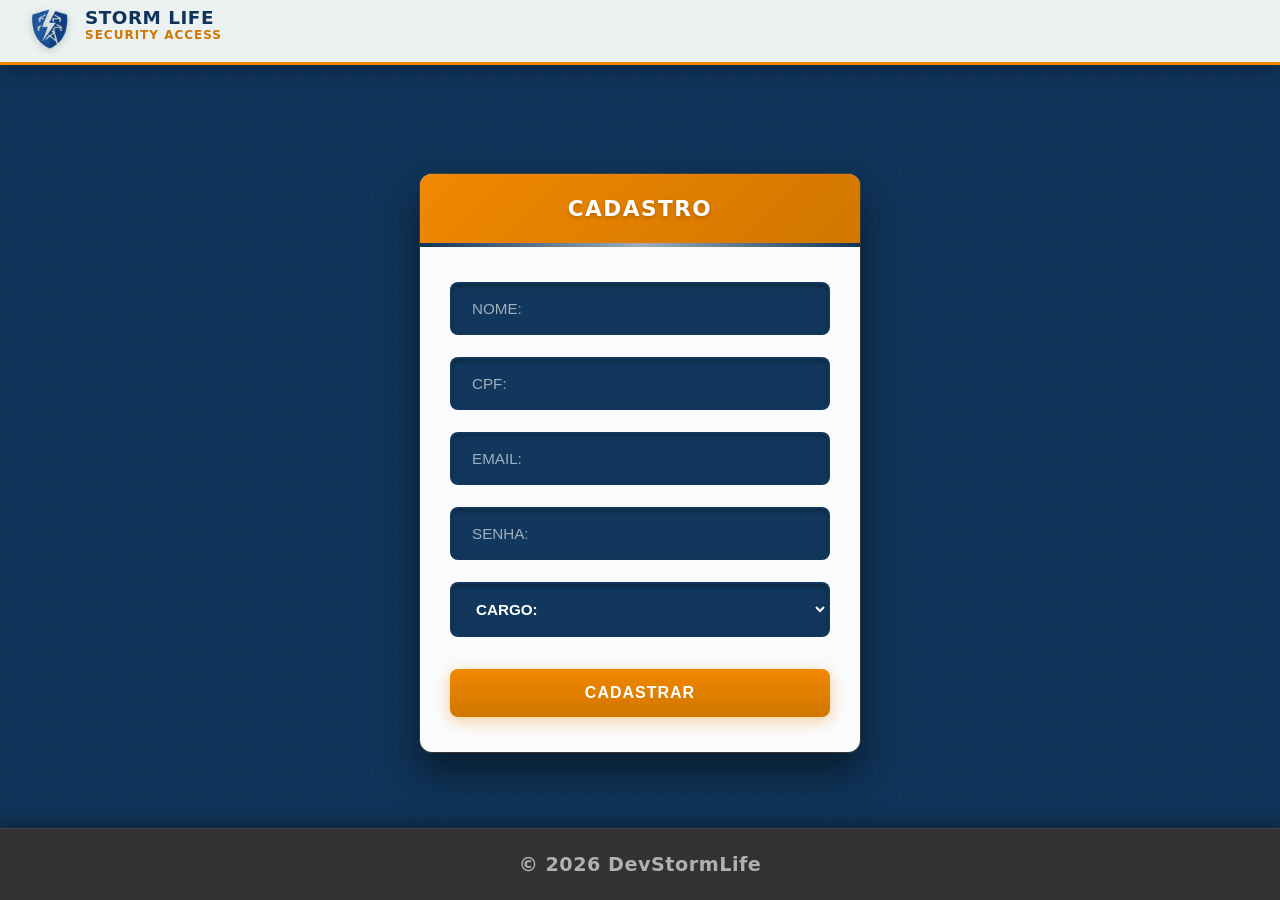
<file: Frontend/pages/cadastro.html>
<!DOCTYPE html>
<html lang="pt-BR">
<head>
    <meta charset="UTF-8">
    <meta name="viewport" content="width=device-width, initial-scale=1.0">
    <title>Cadastro</title>
    <link rel="stylesheet" href="../style/cadastro.css">
</head>
<body>
    
    <header>
        <a href="../pages/homePage.html" class="btnVoltar">
            <img class="logo" src="../img/logoimg.png" alt="logo">
        </a>
        <h1 class="titulo">Storm Life <br><p class="sub">Security Access</p></h1>
    </header>

    <main class="cadastro-area">
        <div class="cadastro-card">
            <div class="cadastro-header">
                <h2>CADASTRO</h2>
            </div>
            
            <form id="cadastro-form" class="cadastro-form">
                <input type="text" id="nome" class="cadastro-input" placeholder="NOME:" required>
                <input type="text" id="cpf" class="cadastro-input" placeholder="CPF:" required>
                <input type="email" id="email" class="cadastro-input" placeholder="EMAIL:" required>
                <input type="password" id="senha" class="cadastro-input" placeholder="SENHA:" required>
                
                <select id="cargo" class="cadastro-input" required>
                    <option value="" disabled selected hidden>CARGO:</option>
                    <option value="OPERADOR">Operador</option>
                </select>
                
                <button type="submit" class="btn-entrar" id="btn-entrar">CADASTRAR</button>
            </form>
        </div>
    </main>

    <footer>
        <h2>© 2026 DevStormLife</h2>
    </footer>

    <script src="../script/api-config.js"></script>
    <script src="../script/cadastro.js"></script>
</body>
</html>
</file>
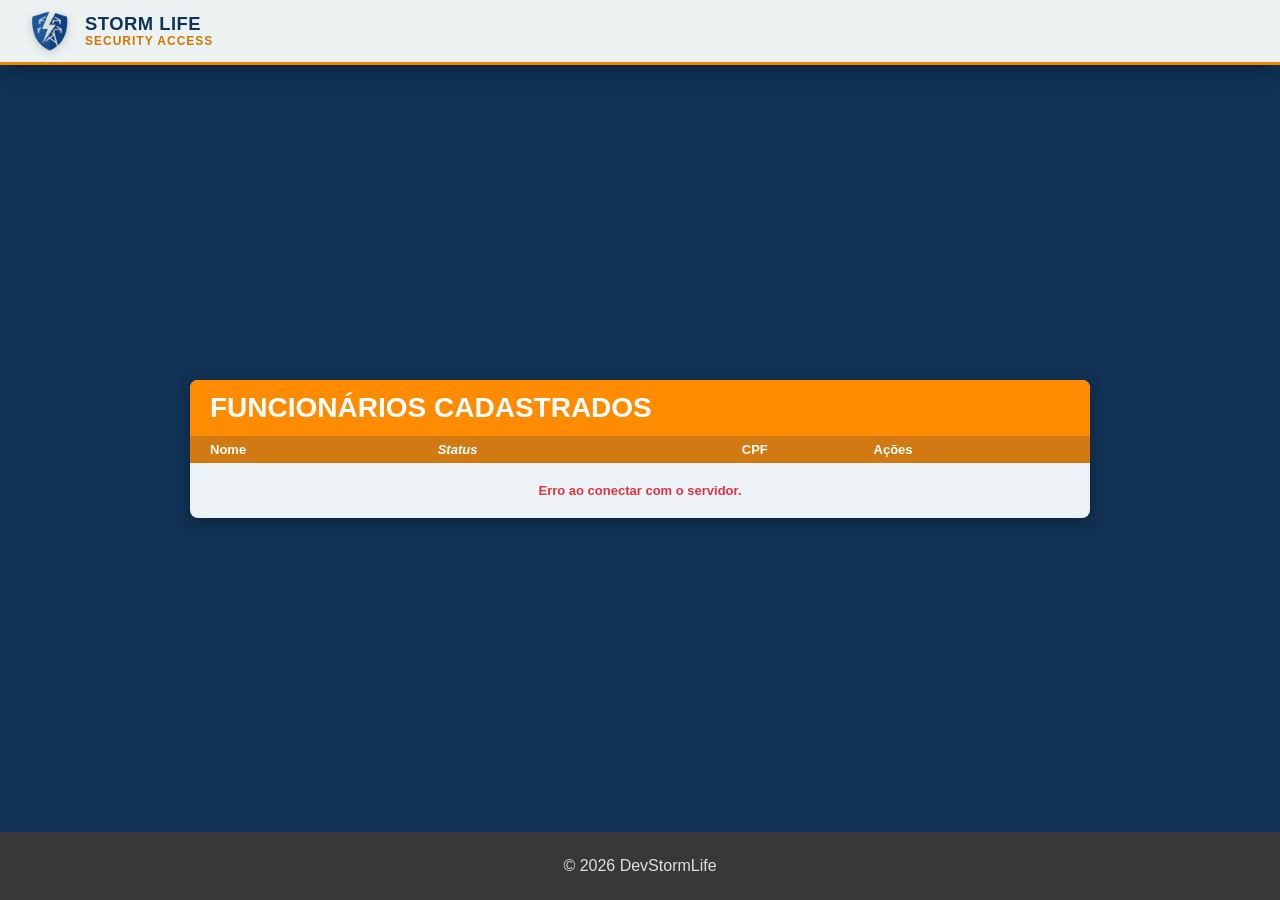
<file: Frontend/pages/funcCad.html>
<!DOCTYPE html>
<html lang="pt-BR">
<head>
    <meta charset="UTF-8">
    <meta name="viewport" content="width=device-width, initial-scale=1.0">
    <title>Storm Life Security Access</title>
    <link rel="stylesheet" href="https://cdnjs.cloudflare.com/ajax/libs/font-awesome/6.5.1/css/all.min.css">
    <link rel="stylesheet" href="../style/funcCad.css">
</head>
<body>

    <header class="top-header">
        <a href="../pages/homePage.html" class="btnVoltar">
            <img class="logo" src="../img/logoimg.png" alt="logo">
        </a>
        <h1 class="titulo">Storm Life <br><p class="sub">Security Access</p></h1>
    </header>

    <main class="main-content">
        <div class="tabela-container">
            <table>
                <thead>
                    <tr class="header-principal">
                        <th colspan="4">FUNCIONÁRIOS CADASTRADOS</th>
                    </tr>
                    <tr class="header-colunas">
                        <th>Nome</th>
                        <th class="col-status">Status</th>
                        <th class="col-cpf">CPF</th>
                        <th>Ações</th>
                    </tr>
                </thead>
                <tbody></tbody>
            </table>
        </div>
    </main>

    <!-- MODAL DE EDIÇÃO SEM A SUBESTAÇÃO -->
    <div id="modalEditar" class="modal">
        <div class="modal-content">
            <span class="close-modal">&times;</span>
            <h2>Editar Funcionário</h2>
            <form id="formEditar">
                <input type="hidden" id="edit-id">
                
                <div class="form-group">
                    <label for="edit-nome">Nome:</label>
                    <input type="text" id="edit-nome" required>
                </div>

                <div class="form-group">
                    <label for="edit-email">Email:</label>
                    <input type="email" id="edit-email" required>
                </div>

                <div class="form-group">
                    <label for="edit-cpf">CPF:</label>
                    <input type="text" id="edit-cpf" required>
                </div>

                <div class="form-group">
                    <label for="edit-cargo">Cargo:</label>
                    <input type="text" id="edit-cargo" required>
                </div>

                <div class="modal-botoes">
                    <button type="submit" class="btn-salvar">Salvar Alterações</button>
                    <button type="button" class="btn-cancelar" id="btnCancelar">Cancelar</button>
                </div>
            </form>
        </div>
    </div>

    <footer class="main-footer">
        <p> © 2026 DevStormLife</p>
    </footer>

    <script src="../script/api-config.js"></script>
    <script src="../script/funcCad.js"></script>
</body>
</html>
</file>
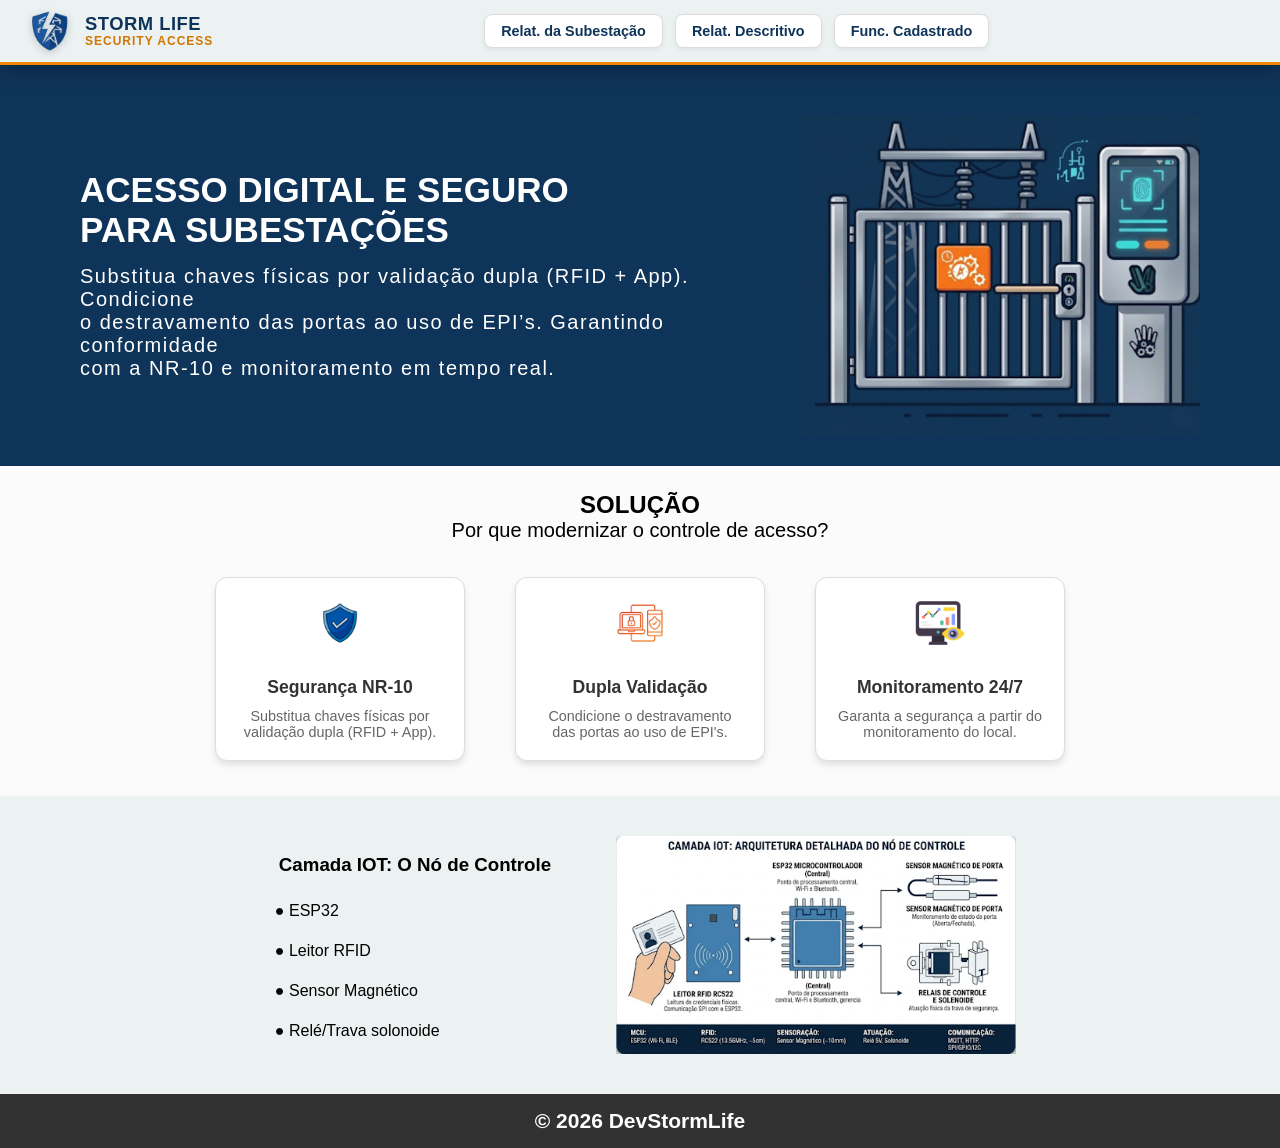
<file: Frontend/pages/homePage.html>
<!DOCTYPE html>
<html lang="en">


<head>
    <meta charset="UTF-8">
    <meta name="viewport" content="width=device-width, initial-scale=1.0">
    <title>Página inicial</title>
    <link rel="stylesheet" href="../style/style.css">
</head>     


<body>
    <header>
        <img class="logo" src="../img/logoimg.png" alt="logo">
        <h1 class="titulo">Storm Life <br>
        <p class="sub">Security Access</p>
    </h1>
    <a class="a" href="../pages/relatSubesta.html">Relat. da Subestação</a>
    <a class="a" href="../pages/relatDesc.html">Relat. Descritivo</a>
    <a class="a" href="../pages/funcCad.html">Func. Cadastrado</a>
    
    <div id="menu-usuario" style="display: flex; gap: 10px; align-items: center;">
        
    </div>
</header>
    
    <div class="cima">
        <div class="texto-hero">
            <h1 class="t1">ACESSO DIGITAL E SEGURO <br> PARA SUBESTAÇÕES</h1>
            <p class="p1">Substitua chaves físicas por validação dupla (RFID + App). Condicione <br>
                o destravamento das portas ao uso de EPI’s. Garantindo conformidade <br>
                com a NR-10 e monitoramento em tempo real.</p>
        </div>
        <img class="imgSubesta" src="../img/subesta.png" alt="area">
    </div>
    
    <div class="meio">
        <h2 class="solucao">SOLUÇÃO</h2>
        <p class="solucaop">Por que modernizar o controle de acesso?</p>
        <div class="cards-container">
            <div class="card">
                <img src="../img/icone-nr10.png" alt="Ícone NR-10">
                <h3 class="nr">Segurança NR-10</h3>
                <p>Substitua chaves físicas por validação dupla (RFID + App).</p>
            </div>


            <div class="card">
                <img src="../img/icone-validacao.png" alt="Ícone Validação">
                <h3 class="nr">Dupla Validação</h3>
                <p>Condicione o destravamento das portas ao uso de EPI's.</p>
            </div>


            <div class="card">
                <img src="../img/icone-monitoramento.png" alt="Ícone Monitoramento">
                <h3 class="nr">Monitoramento 24/7</h3>
                <p>Garanta a segurança a partir do monitoramento do local.</p>
            </div>
        </div>
    </div>


    <div class="baixo">
        <div class="container-iot">
            <h3 class="iot">Camada IOT: O Nó de Controle</h3>
            <p class="no">● ESP32</p>
            <p class="no">● Leitor RFID</p>
            <p class="no">● Sensor Magnético</p>
            <p class="no">● Relé/Trava solonoide</p>
        </div>


        <img class="caminho" src="../img/caminho.png" alt="caminho-rfid">
    </div>
    
    <footer>
        <h2>© 2026 DevStormLife</h2>
    </footer>
    
</body>


</html>
</file>
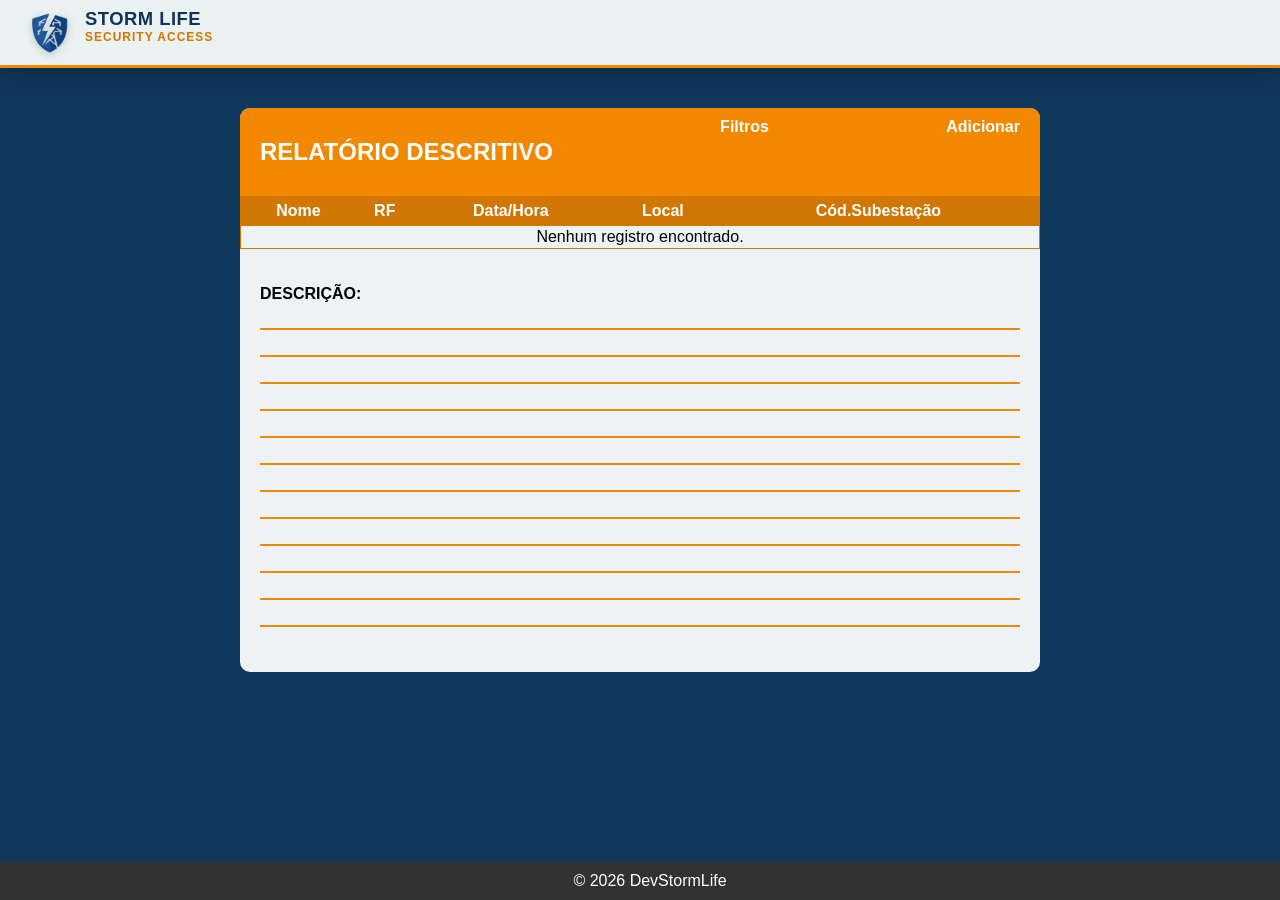
<file: Frontend/pages/relatDesc.html>
<!DOCTYPE html>
<html lang="pt-br">
<head>
    <meta charset="UTF-8">
    <meta name="viewport" content="width=device-width, initial-scale=1.0">
    <title>StormLife - Relatório Descritivo</title>
    <link rel="stylesheet" href="../style/relatDesc.css">
</head>

<body>

<header>
    <a href="../pages/homePage.html" class="btnVoltar">
        <img class="logo" src="../img/logoimg.png" alt="logo"></a>
    <h1 class="titulo">Storm Life <br>
        <p class="sub">Security Access</p>
    </h1>
</header>

<main class="container">

    <div class="card">

        <div class="card-header">
            <h2>RELATÓRIO DESCRITIVO</h2>
            <span class="filtros">Filtros</span>
        </div>

        <table class="tabela">
            <thead>
                <tr>
                    <th>Nome</th>
                    <th>RF</th>
                    <th>Data/Hora</th>
                    <th>Local</th>
                    <th>Cód.Subestação</th>
                </tr>
            </thead>
            <tbody>
                <tr>
                    <td>xxx</td>
                    <td>xx</td>
                    <td>xxx</td>
                    <td>xxx</td>
                    <td>xx</td>
                </tr>
            </tbody>
        </table>

        <div class="descricao">
            <p>DESCRIÇÃO:</p>

            <div class="linhas"></div>
            <div class="linhas"></div>
            <div class="linhas"></div>
            <div class="linhas"></div>
            <div class="linhas"></div>
            <div class="linhas"></div>
            <div class="linhas"></div>
            <div class="linhas"></div>
            <div class="linhas"></div>
            <div class="linhas"></div>
            <div class="linhas"></div>
            <div class="linhas"></div>
        </div>

    </div>

</main>

<dialog id="modalAdicionar" class="modal">
    <div class="modal-content">
        <h3>Adicionar Novo Registro</h3>
        <form id="formAdicionar">
            <div class="form-group">
                <label for="modalNome">Nome:</label>
                <input type="text" id="modalNome" required placeholder="Digite o nome">
            </div>
            <div class="form-group">
                <label for="modalRf">RF:</label>
                <input type="text" id="modalRf" placeholder="Digite o RF">
            </div>
            <div class="form-group">
                <label for="modalDataHora">Data/Hora:</label>
                <input type="text" id="modalDataHora" placeholder="Ex: 12/06/2026 15:30">
            </div>
            <div class="form-group">
                <label for="modalLocal">Local:</label>
                <input type="text" id="modalLocal" placeholder="Digite o local">
            </div>
            <div class="form-group">
                <label for="modalCodSubestacao">Cód. Subestação:</label>
                <input type="text" id="modalCodSubestacao" placeholder="Digite o código">
            </div>
            <div class="modal-actions">
                <button type="button" id="btnCancelarModal" class="btn-cancelar">Cancelar</button>
                <button type="submit" class="btn-salvar">Salvar</button>
            </div>
        </form>
    </div>
</dialog>

<footer>
    © 2026 DevStormLife
</footer>
<script src="../script/api-config.js"></script>
<script src="../script/relatDesc.js"></script>

</body>
</html>
</file>
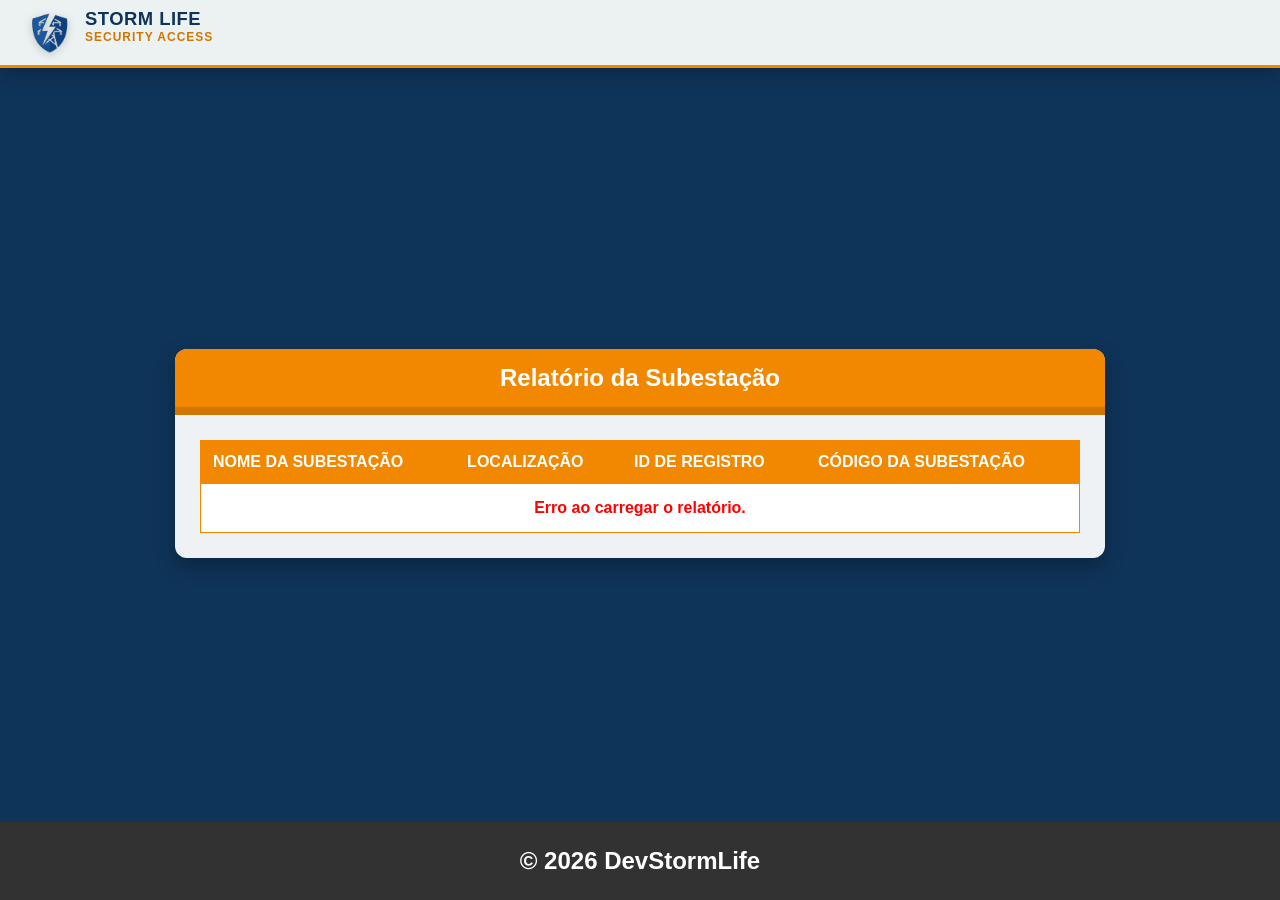
<file: Frontend/pages/relatSubesta.html>
<!DOCTYPE html>
<html lang="pt-br">

<head>
    <meta charset="UTF-8">
    <meta name="viewport" content="width=device-width, initial-scale=1.0">
    <title>StormLife - Relatório</title>
    <link rel="stylesheet" href="../style/relatSubesta.css">
</head>

<body>

    <header>
        <a href="../pages/homePage.html" class="btnVoltar">
        <img class="logo" src="../img/logoimg.png" alt="logo"></a>
        <h1 class="titulo" id="btnHome">Storm Life <br>
            <p class="sub">Security Access</p>
        </h1>
    </header>

    <main class="login-area">
        <div class="login-card">
            <div class="login-header">
                <h2>Relatório da Subestação</h2>
            </div>

            <div class="content-padding">
                <table class="minha-tabela" id="tabelaRelatorio">
                    <thead>
                        <tr>
                            <th>Nome da Subestação</th>
                            <th>Localização</th>
                            <th>ID de Registro</th>
                            <th>Código da Subestação</th>
                        </tr>
                    </thead>
                    <tbody>
                    </tbody>
                </table>
            </div>
        </div>
    </main>

    <footer>
        <h2>© 2026 DevStormLife</h2>
    </footer>

    <script src="../script/api-config.js"></script>
    <script src="../script/relatSubesta.js"></script>
</body>

</html>
</file>
<file: Frontend/style/cadastro.css>
/* ==========================================================================
   Variáveis do Sistema
   ========================================================================== */
:root {
    --bg-main: #0f3459;
    --bg-main-dark: #081e35;
    --bg-header: #ECF2F2;
    --bg-footer: #323232;
    --bg-input: #12375C;
    --card-bg: rgba(255, 255, 255, 0.98);
    
    --orange-electric: #F18800;
    --orange-dark: #D17600;
    --orange-glow: rgba(241, 136, 0, 0.4);
    
    --font-primary: 'Segoe UI', system-ui, -apple-system, sans-serif;
    --transition: all 0.3s cubic-bezier(0.4, 0, 0.2, 1);
}

* {
    box-sizing: border-box;
}

/* ==========================================================================
   Body - Fundo Dinâmico de Alta Voltagem
   ========================================================================== */
body {
    background: #0f3459;
    margin: 0;
    padding: 0;
    font-family: var(--font-primary);
    color: white;
    min-height: 100vh;
    display: flex;
    flex-direction: column;
}

/* ==========================================================================
   Header Tecnológico (Barra de Controle)
   ========================================================================== */
header {
    background: var(--bg-header);
    margin: 0;
    display: flex;
    align-items: center;
    padding: 0 30px;  
    height: 65px;        
    border-bottom: 3px solid var(--orange-electric);
    box-shadow: 0 4px 20px rgba(0, 0, 0, 0.3);
    position: sticky;
    top: 0;
    z-index: 100;
    backdrop-filter: blur(8px);
}

.logo {
    height: 40px;
    width: 40px;
    margin-right: 15px;
    cursor: pointer;
    transition: var(--transition);
    filter: drop-shadow(0 2px 4px rgba(0,0,0,0.2));
}

.logo:hover {
    transform: scale(1.08) rotate(-3deg);
}

.titulo {
    font-size: 1.15rem;
    font-weight: 800;
    color: #0f3459;
    letter-spacing: 0.5px;
    text-transform: uppercase;
    margin: 0;
    margin-right: 10px;
    cursor: pointer;
    line-height: 1;
}

.sub {
    font-weight: 600;
    font-size: 0.75rem;
    color: var(--orange-dark);
    letter-spacing: 1px;
    margin-top: 2px;
}

/* ==========================================================================
   Área Principal & Card Estilo Terminal/Subestação
   ========================================================================== */
.cadastro-area {
    display: flex;
    justify-content: center;
    align-items: center;
    flex: 1;
    padding: 40px 20px 80px;
    /* Padrão sutil em malha industrial no fundo */
    background-image: 
        radial-gradient(rgba(241, 136, 0, 0.08) 1px, transparent 0);
    background-size: 24px 24px;
}

.cadastro-card {
    background-color: var(--card-bg);
    width: 100%;
    max-width: 440px;
    border-radius: 12px; 
    overflow: hidden;  
    position: relative;
    box-shadow: 
        0 0 0 1px rgba(241, 136, 0, 0.2),
        0 20px 40px rgba(0, 0, 0, 0.5);
    transition: var(--transition);
}

.cadastro-card:hover {
    box-shadow: 
        0 0 0 2px var(--orange-electric),
        0 25px 50px rgba(0, 0, 0, 0.6);
}

/* Header do Form com Indicador de "Status de Carga" */
.cadastro-header {
    background: linear-gradient(135deg, var(--orange-electric) 0%, var(--orange-dark) 100%);
    border-bottom: 4px solid var(--bg-main); 
    padding: 22px 20px;
    text-align: center;
    position: relative;
}

.cadastro-header::after {
    content: '';
    position: absolute;
    bottom: -4px;
    left: 0;
    width: 100%;
    height: 4px;
    background: linear-gradient(90deg, transparent, #ffffff, transparent);
    opacity: 0.6;
}

.cadastro-header h2 {
    color: white;
    margin: 0;
    font-size: 1.35rem;
    font-weight: 800;
    letter-spacing: 1.5px;
    text-transform: uppercase;
    text-shadow: 0 2px 4px rgba(0,0,0,0.2);
}

/* Formulário e Inputs */
.cadastro-form {
    padding: 35px 30px;
    display: flex;
    flex-direction: column;
    gap: 22px;              
}

.cadastro-input {
    background-color: var(--bg-input);
    color: white;
    border: 2px solid transparent;
    padding: 16px 20px;
    border-radius: 8px;
    font-size: 0.95rem;
    font-weight: 600;
    outline: none;
    transition: var(--transition);
    box-shadow: inset 0 2px 4px rgba(0, 0, 0, 0.3);
}

.cadastro-input::placeholder {
    color: rgba(255, 255, 255, 0.6);
    font-weight: 400;
}

/* Efeito Energia ao focar no Input */
.cadastro-input:focus {
    border-color: var(--orange-electric);
    background-color: #17426e;
    box-shadow: 
        inset 0 2px 4px rgba(0, 0, 0, 0.3),
        0 0 12px var(--orange-glow);
    transform: translateY(-1px);
}

/* Botão Estilo "Ativação / Energizar" */
.btn-entrar {
    background: linear-gradient(180deg, var(--orange-electric) 0%, var(--orange-dark) 100%);
    color: white;
    border: none;
    padding: 15px 30px;
    border-radius: 8px; /* Formato levemente retangular e mais robusto */
    font-size: 1rem;
    font-weight: 800;
    letter-spacing: 1px;
    text-transform: uppercase;
    cursor: pointer;
    margin-top: 10px;
    align-self: center;
    width: 100%;
    box-shadow: 0 4px 15px var(--orange-glow);
    transition: var(--transition);
    position: relative;
    overflow: hidden;
}

.btn-entrar:hover {
    background: linear-gradient(180deg, #ff9500 0%, var(--orange-electric) 100%);
    box-shadow: 0 6px 20px rgba(241, 136, 0, 0.6);
    transform: translateY(-2px);
}

.btn-entrar:active {
    transform: translateY(1px);
    box-shadow: 0 2px 8px var(--orange-glow);
}

/* ==========================================================================
   Footer
   ========================================================================== */
footer {
    background-color: var(--bg-footer);
    border-top: 1px solid rgba(255, 255, 255, 0.1);
    position: fixed;
    bottom: 0;
    left: 0;         
    width: 100%;     
    color: #b0b0b0;
    display: flex;  
    justify-content: center; 
    align-items: center;     
    gap: 10px;
    padding: 8px 0;
    font-size: 0.8rem;
    letter-spacing: 0.5px;
    box-shadow: 0 -4px 15px rgba(0, 0, 0, 0.4);
    z-index: 100;
}

.btnVoltar {
    text-decoration: none;
    color: inherit;
}

::-ms-reveal {
    border: 1px solid white;
    border-radius: 50%;
    color: white;
}
</file>
<file: Frontend/style/funcCad.css>
/* ==========================================================================
   Variáveis do Sistema
   ========================================================================== */
:root {
    --bg-main: #113255;
    --bg-header: #ECF2F2;
    --bg-footer: #383838;
    
    --orange-electric: #F18800;
    --orange-dark: #D17600;
    --orange-glow: rgba(241, 136, 0, 0.4);
    
    --font-primary: 'Segoe UI', Tahoma, Geneva, Verdana, sans-serif;
    --transition: all 0.3s cubic-bezier(0.4, 0, 0.2, 1);
}

* {
    margin: 0;
    padding: 0;
    box-sizing: border-box;
    font-family: var(--font-primary);
}

body {
    display: flex;
    flex-direction: column;
    min-height: 100vh;
    background-color: var(--bg-main);
}

/* ==========================================================================
   HEADER TECNOLÓGICO (Igual ao Index)
   ========================================================================== */
header, .top-header {
    background: var(--bg-header);
    margin: 0;
    display: flex;
    align-items: center;
    padding: 0 30px;  
    height: 65px;        
    border-bottom: 3px solid var(--orange-electric);
    box-shadow: 0 4px 20px rgba(0, 0, 0, 0.3);
    position: sticky;
    top: 0;
    z-index: 100;
    backdrop-filter: blur(8px);
}

.btnVoltar {
    display: flex;
    align-items: center;
    text-decoration: none;
}

.logo {
    height: 40px;
    width: 40px;
    margin-right: 15px;
    cursor: pointer;
    transition: var(--transition);
    filter: drop-shadow(0 2px 4px rgba(0,0,0,0.2));
}

.logo:hover {
    transform: scale(1.08) rotate(-3deg);
}

.titulo {
    font-size: 1.15rem;
    font-weight: 800;
    color: #0f3459;
    letter-spacing: 0.5px;
    text-transform: uppercase;
    margin: 0;
    margin-right: 10px;
    cursor: pointer;
    line-height: 1;
}

.sub {
    font-weight: 600;
    font-size: 0.75rem;
    color: var(--orange-dark);
    letter-spacing: 1px;
    margin-top: 2px;
}

/* CARDS DOS LINKS DA CLASSE .a (CENTRALIZADOS) */
.a {
    text-decoration: none;
    font-family: Arial, sans-serif;
    color: #0f3459;
    font-weight: bold;
    font-size: 0.9rem;
    background-color: #ffffff;
    padding: 8px 16px;
    border-radius: 8px;
    border: 1px solid #dcdcdc;
    box-shadow: 0 2px 5px rgba(0, 0, 0, 0.06);
    transition: var(--transition);
    margin: 0 6px;
    text-align: center;
}

.a:hover {
    background-color: #0f3459;
    color: #ffffff;
    border-color: #0f3459;
    transform: translateY(-2px);
    box-shadow: 0 4px 8px rgba(0, 0, 0, 0.12);
}

header .a:first-of-type, .top-header .a:first-of-type {
    margin-left: auto;
}

header .a:last-of-type, .top-header .a:last-of-type {
    margin-right: auto;
}

#menu-usuario {
    display: flex;
    gap: 10px;
    align-items: center;
}

/* BOTÕES DE LOGIN / CADASTRO */
.btn-login {
    text-decoration: none;
    font-family: Arial, sans-serif;
    color: white;
    font-weight: bold;
    margin-left: 10px;
    background-color: var(--orange-electric);
    padding: 8px 20px;
    border-radius: 6px;
    box-shadow: 0 2px 4px rgba(0, 0, 0, 0.1);
    transition: var(--transition);
    display: inline-block;
    text-align: center;
}

.btn-login:hover {
    background-color: var(--orange-dark);
}

/* ==========================================================================
   CONTEÚDO PRINCIPAL
   ========================================================================== */
.main-content {
    background-color: var(--bg-main);
    flex: 1;
    display: flex;
    justify-content: center;
    align-items: center;
    padding: 60px 20px;
}

/* ==========================================================================
   TABELA DE FUNCIONÁRIOS
   ========================================================================== */
.tabela-container {
    width: 100%;
    max-width: 900px;
    background-color: #edf2f6;
    border-radius: 8px;
    overflow: hidden;
    box-shadow: 0 4px 15px rgba(0, 0, 0, 0.3);
}

table {
    width: 100%;
    border-collapse: collapse;
}

.header-principal {
    background-color: #ff8c00;
}

.header-principal th {
    color: #ffffff;
    font-size: 28px;
    font-weight: 800;
    text-align: left;
    padding: 12px 20px;
}

.header-colunas {
    background-color: #d17a14;
}

.header-colunas th {
    color: #ffffff;
    font-size: 13px;
    padding: 6px 20px;
    text-align: left;
    font-weight: bold;
}

.header-colunas .col-status {
    font-style: italic;
}

tbody tr:hover {
    background-color: #e2e8ed;
}

tbody td {
    padding: 20px 20px;
    color: #000000;
    font-size: 13px;
    font-weight: bold;
}

.linha-divisoria {
    border-left: 2px solid #df8615;
}

.col-cpf-conteudo, .header-colunas .col-cpf {
    text-align: center;
}

/* --- Botões de Ação na Tabela --- */
.acoes {
    display: flex;
    justify-content: center;
    align-items: center;
    gap: 8px;
    font-size: 18px;
}

.acoes i {
    cursor: pointer;
    color: #000000;
}

.btn-acao {
    display: inline-flex;
    align-items: center;
    justify-content: center;
    gap: 5px;
    padding: 6px 12px;
    border: none;
    border-radius: 4px;
    font-size: 13px;
    font-weight: bold;
    cursor: pointer;
    transition: background-color 0.2s, transform 0.1s;
}

.btn-editar {
    background-color: #113255;
    color: #ffffff;
}

.btn-editar:hover {
    background-color: #1d4b7a;
    transform: translateY(-1px);
}

.btn-excluir {
    background-color: #dc3545;
    color: #ffffff;
}

.btn-excluir:hover {
    background-color: #bd2130;
    transform: translateY(-1px);
}

/* ==========================================================================
   MODAL DE EDIÇÃO
   ========================================================================== */
.modal {
    display: none; 
    position: fixed;
    z-index: 1000;
    left: 0;
    top: 0;
    width: 100%;
    height: 100%;
    background-color: rgba(0, 0, 0, 0.6);
    justify-content: center;
    align-items: center;
}

.modal-content {
    background-color: #edf2f6;
    padding: 25px 30px;
    border-radius: 8px;
    width: 100%;
    max-width: 450px;
    box-shadow: 0 5px 15px rgba(0,0,0,0.5);
    position: relative;
}

.modal-content h2 {
    color: #113255;
    margin-bottom: 20px;
    font-size: 1.5rem;
}

.close-modal {
    position: absolute;
    top: 15px;
    right: 20px;
    font-size: 24px;
    font-weight: bold;
    color: #383838;
    cursor: pointer;
}

.close-modal:hover {
    color: #ff8c00;
}

.form-group {
    margin-bottom: 15px;
    display: flex;
    flex-direction: column;
}

.form-group label {
    font-size: 14px;
    font-weight: bold;
    color: #113255;
    margin-bottom: 5px;
}

.form-group input {
    padding: 8px 12px;
    border: 1px solid #ccc;
    border-radius: 4px;
    font-size: 14px;
}

.modal-botoes {
    display: flex;
    justify-content: flex-end;
    gap: 10px;
    margin-top: 20px;
}

.btn-salvar {
    background-color: #ff8c00;
    color: white;
    border: none;
    padding: 10px 18px;
    border-radius: 4px;
    cursor: pointer;
    font-weight: bold;
}

.btn-salvar:hover {
    background-color: #d17a14;
}

.btn-cancelar {
    background-color: #6c757d;
    color: white;
    border: none;
    padding: 10px 18px;
    border-radius: 4px;
    cursor: pointer;
    font-weight: bold;
}

.btn-cancelar:hover {
    background-color: #5a6268;
}

/* ==========================================================================
   RODAPÉ
   ========================================================================== */
.main-footer {
    background-color: var(--bg-footer);
    color: #e0e0e0;
    text-align: center;
    padding: 25px 20px;
}

/* ==========================================================================
   RESPONSIVIDADE
   ========================================================================== */
@media (max-width: 992px) {
    header, .top-header {
        flex-direction: column;
        padding: 15px;
        height: auto;
        gap: 15px;
    }

    header .a:first-of-type, .top-header .a:first-of-type {
        margin-left: 0;
    }

    header .a:last-of-type, .top-header .a:last-of-type {
        margin-right: 0;
    }
}
</file>
<file: Frontend/style/style.css>
:root {
    --bg-main: #0f3459;
    --bg-main-dark: #081e35;
    --bg-header: #ECF2F2;
    --bg-footer: #323232;
    --bg-input: #12375C;
    --card-bg: rgba(255, 255, 255, 0.98);
    
    --orange-electric: #F18800;
    --orange-dark: #D17600;
    --orange-glow: rgba(241, 136, 0, 0.4);
    
    --font-primary: 'Segoe UI', system-ui, -apple-system, sans-serif;
    --transition: all 0.3s cubic-bezier(0.4, 0, 0.2, 1);
}

* {
    margin: 0;
    padding: 0;
    box-sizing: border-box;
}

body {
    background: #ecf2f2;
    margin: 0;
    padding: 0;
    font-family: Arial, sans-serif;
}

/* ==========================================================================
   HEADER TECNOLÓGICO (Atualizado)
   ========================================================================== */
header {
    background: var(--bg-header);
    margin: 0;
    display: flex;
    align-items: center;
    padding: 0 30px;  
    height: 65px;        
    border-bottom: 3px solid var(--orange-electric);
    box-shadow: 0 4px 20px rgba(0, 0, 0, 0.3);
    position: sticky;
    top: 0;
    z-index: 100;
    backdrop-filter: blur(8px);
}

.logo {
    height: 40px;
    width: 40px;
    margin-right: 15px;
    cursor: pointer;
    transition: var(--transition);
    filter: drop-shadow(0 2px 4px rgba(0,0,0,0.2));
}

.logo:hover {
    transform: scale(1.08) rotate(-3deg);
}

.titulo {
    font-size: 1.15rem;
    font-weight: 800;
    color: #0f3459;
    letter-spacing: 0.5px;
    text-transform: uppercase;
    margin: 0;
    margin-right: 10px;
    cursor: pointer;
    line-height: 1;
}

.sub {
    font-weight: 600;
    font-size: 0.75rem;
    color: var(--orange-dark);
    letter-spacing: 1px;
    margin-top: 2px;
}

/* CARDS DOS LINKS DA CLASSE .a (CENTRALIZADOS) */
.a {
    text-decoration: none;
    font-family: Arial, sans-serif;
    color: #0f3459;
    font-weight: bold;
    font-size: 0.9rem;
    background-color: #ffffff;
    padding: 8px 16px;
    border-radius: 8px;
    border: 1px solid #dcdcdc;
    box-shadow: 0 2px 5px rgba(0, 0, 0, 0.06);
    transition: var(--transition);
    margin: 0 6px;
    text-align: center;
}

.a:hover {
    background-color: #0f3459;
    color: #ffffff;
    border-color: #0f3459;
    transform: translateY(-2px);
    box-shadow: 0 4px 8px rgba(0, 0, 0, 0.12);
}

header .a:first-of-type {
    margin-left: auto;
}

header .a:last-of-type {
    margin-right: auto;
}

/* BOTÕES DE LOGIN / CADASTRO */
.btn-login {
    text-decoration: none;
    font-family: Arial, sans-serif;
    color: white;
    font-weight: bold;
    margin-left: 10px;
    background-color: var(--orange-electric);
    padding: 8px 20px;
    border-radius: 6px;
    box-shadow: 0 2px 4px rgba(0, 0, 0, 0.1);
    transition: var(--transition);
    display: inline-block;
    text-align: center;
}

.btn-login:hover {
    background-color: var(--orange-dark);
}

/* ==========================================================================
   SEÇÃO CIMA (HERO)
   ========================================================================== */
.cima {
    background: #0f3459;
    display: flex;        
    align-items: center;      
    justify-content: space-between; 
    padding: 50px 80px;  
    gap: 30px;      
}

.texto-hero {
    display: flex;
    flex-direction: column; 
}

.t1 {
    color: white;
    font-family: Arial, sans-serif;
    font-size: 35px;
    margin: 0;          
    padding: 0;
}

.p1 {
    color: white;
    font-family: Arial, sans-serif;
    font-size: 20px;
    letter-spacing: 1.5px;
    margin-top: 15px;
}

.imgSubesta {
    max-width: 400px; 
    width: 100%;
    height: auto;
}

/* ==========================================================================
   SEÇÃO MEIO (SOLUÇÕES)
   ========================================================================== */
.meio {
    background: #FBFBFB;
    margin-top: -19px;
}

.solucao, .solucaop {
    text-align: center;
    font-family: Arial, sans-serif;
}

.solucao {
    padding-top: 25px;
}

.solucaop {
    font-size: 20px;
}

.cards-container {
    display: flex;
    justify-content: center;
    flex-wrap: wrap;
    gap: 20px;
    padding: 20px;
}

.card {
    background: #ffffff;
    border: 1px solid #ddd;
    border-radius: 12px;
    padding: 20px;
    width: 250px;
    text-align: center;
    box-shadow: 0 4px 6px rgba(0,0,0,0.1);
    transition: transform 0.3s;
    margin: 15px;
}

.card:hover {
    transform: translateY(-5px);
}

.card img {
    width: 50px;
    margin-bottom: 15px;
}

.card h3 {
    margin: 10px 0;
    font-size: 1.1rem;
    color: #333;
}

.card p {
    font-size: 0.9rem;
    color: #666;
}

.nr, p {
    font-family: Arial, sans-serif;
}

/* ==========================================================================
   SEÇÃO BAIXO (IOT)
   ========================================================================== */
.baixo {
    display: flex;    
    align-items: center; 
    justify-content: center;
    gap: 50px;             
    padding: 40px;
    background: #ECF2F2;
}

.container-iot {
    display: flex;
    flex-direction: column;
    align-items: flex-start;
}

.iot {
    margin: 15px;
    font-family: Arial, sans-serif;
}

.no {
    margin: 11px;        
    font-family: Arial, sans-serif;
}

.caminho {
    max-width: 400px;
    width: 100%;
    height: auto;
}

/* ==========================================================================
   FOOTER
   ========================================================================== */
footer {
    background: #323232;
    width: 100%;     
    color: white;
    font-family: Arial, sans-serif;
    display: flex;  
    justify-content: center; 
    align-items: center;     
    gap: 10px;
    padding: 15px 0;
    font-size: 14px;
}

/* ==========================================================================
   RESPONSIVIDADE (MEDIA QUERIES)
   ========================================================================== */

/* Tablets e telas até 992px */
@media (max-width: 992px) {
    header {
        flex-direction: column;
        padding: 15px;
        height: auto;
        gap: 15px;
    }

    header .a:first-of-type {
        margin-left: 0;
    }

    header .a:last-of-type {
        margin-right: 0;
    }

    .cima {
        flex-direction: column;
        padding: 40px 20px;
        text-align: center;
    }

    .baixo {
        flex-direction: column;
        padding: 40px 20px;
        text-align: center;
    }

    .container-iot {
        align-items: center;
    }
}

/* Celulares até 600px */
@media (max-width: 600px) {
    .t1 {
        font-size: 26px;
    }

    .p1 {
        font-size: 16px;
        letter-spacing: 0.5px;
    }

    .a {
        width: 100%;
        margin: 4px 0;
    }

    .cards-container {
        padding: 10px;
    }

    .card {
        width: 100%;
        margin: 10px 0;
    }

    #menu-usuario {
        width: 100%;
        justify-content: center;
    }

    .btn-login {
        margin-left: 0;
        width: 100%;
    }
}
</file>
<file: Frontend/style/relatDesc.css>
:root {
    --bg-header: #ECF2F2;
    --orange-electric: #F18800;
    --orange-dark: #D17600;
    --transition: all 0.3s cubic-bezier(0.4, 0, 0.2, 1);
}

body {
    margin: 0;
    font-family: Arial, sans-serif;
    background-color: #12375c;
}

/* ==========================================================================
   HEADER TECNOLÓGICO (Igual aos demais)
   ========================================================================== */
header {
    background: var(--bg-header);
    margin: 0;
    display: flex;
    align-items: center;
    padding: 0 30px;  
    height: 65px;        
    border-bottom: 3px solid var(--orange-electric);
    box-shadow: 0 4px 20px rgba(0, 0, 0, 0.3);
    position: sticky;
    top: 0;
    z-index: 100;
    backdrop-filter: blur(8px);
}

.btnVoltar {
    display: flex;
    align-items: center;
    text-decoration: none;
}

.logo {
    height: 40px;
    width: 40px;
    margin-right: 15px;
    cursor: pointer;
    transition: var(--transition);
    filter: drop-shadow(0 2px 4px rgba(0,0,0,0.2));
}

.logo:hover {
    transform: scale(1.08) rotate(-3deg);
}

.titulo {
    font-size: 1.15rem;
    font-weight: 800;
    color: #0f3459;
    letter-spacing: 0.5px;
    text-transform: uppercase;
    margin: 0;
    margin-right: 10px;
    cursor: pointer;
    line-height: 1;
}

.sub {
    font-weight: 600;
    font-size: 0.75rem;
    color: var(--orange-dark);
    letter-spacing: 1px;
    margin-top: 2px;
}

/* CARDS DOS LINKS DA CLASSE .a (CENTRALIZADOS) */
.a {
    text-decoration: none;
    font-family: Arial, sans-serif;
    color: #0f3459;
    font-weight: bold;
    font-size: 0.9rem;
    background-color: #ffffff;
    padding: 8px 16px;
    border-radius: 8px;
    border: 1px solid #dcdcdc;
    box-shadow: 0 2px 5px rgba(0, 0, 0, 0.06);
    transition: var(--transition);
    margin: 0 6px;
    text-align: center;
}

.a:hover {
    background-color: #0f3459;
    color: #ffffff;
    border-color: #0f3459;
    transform: translateY(-2px);
    box-shadow: 0 4px 8px rgba(0, 0, 0, 0.12);
}

header .a:first-of-type {
    margin-left: auto;
}

header .a:last-of-type {
    margin-right: auto;
}

.cadastro {
    margin-left: auto;
    font-size: 14px;
}

#menu-usuario {
    display: flex;
    gap: 10px;
    align-items: center;
}

.btn-login {
    text-decoration: none;
    font-family: Arial, sans-serif;
    color: white;
    font-weight: bold;
    margin-left: 10px;
    background-color: var(--orange-electric);
    padding: 8px 20px;
    border-radius: 6px;
    box-shadow: 0 2px 4px rgba(0, 0, 0, 0.1);
    transition: var(--transition);
    display: inline-block;
    text-align: center;
}

.btn-login:hover {
    background-color: var(--orange-dark);
}

/* ==========================================================================
   CONTEÚDO DO RELATÓRIO
   ========================================================================== */
.container {
    display: flex;
    justify-content: center;
    padding: 40px 20px;
}

.card {
    width: 800px;
    background-color: rgb(238, 242, 245);
    border-radius: 10px;
    overflow: hidden;
}

.card-header {
    background-color: rgb(241, 136, 0);
    color: white;
    display: flex;
    justify-content: space-between;
    padding: 10px 20px;
    font-weight: bold;
}

.tabela {
    width: 100%;
    border-collapse: collapse;
}

.tabela td {
    border: 1px solid rgb(209, 118, 0);
    padding: 2px 12px;
    text-align: left;
}

.tabela th {
    background-color: rgb(209, 118, 0);
    border: 1px solid rgb(209, 118, 0);
    color: white;
    padding: 5px 0;
    text-align: center;
}

.tabela tr:hover {
    background-color: white;
}

.descricao {
    padding: 20px;
}

.descricao p {
    font-weight: bold;
    margin-bottom: 10px;
}

.linhas {
    border-bottom: 2px solid rgb(241, 136, 0);
    margin: 25px 0;
}

footer {
    background-color: rgb(50, 50, 50);
    color: white;
    text-align: center;
    padding: 10px;
    position: fixed;
    width: 100%;
    bottom: 0;
}

/* ==========================================================================
   MODAL
   ========================================================================== */
dialog.modal {
    border: none;
    border-radius: 8px;
    padding: 24px;
    width: 90%;
    max-width: 450px;
    box-shadow: 0 10px 25px rgba(0, 0, 0, 0.3);
    font-family: Arial, sans-serif;
    background-color: #12375c;
}

dialog.modal::backdrop {
    background-color: rgba(0, 0, 0, 0.5);
    backdrop-filter: blur(2px);
}

.modal-content h3 {
    margin-top: 0;
    margin-bottom: 20px;
    color: white;
    font-size: 1.3rem;
    border-bottom: 2px solid #f0f0f0;
    padding-bottom: 10px;
}

.form-group {
    margin-bottom: 15px;
    display: flex;
    flex-direction: column;
}

.form-group label {
    margin-bottom: 5px;
    font-weight: bold;
    font-size: 0.9rem;
    color: white;
}

.form-group input {
    padding: 10px;
    border: 1px solid #ccc;
    border-radius: 4px;
    font-size: 0.95rem;
    outline: none;
    transition: border-color 0.2s;
}

.form-group input:focus {
    border-color: #007bff;
}

.modal-actions {
    display: flex;
    justify-content: flex-end;
    gap: 12px;
    margin-top: 25px;
}

.modal-actions button {
    padding: 10px 20px;
    border: none;
    border-radius: 4px;
    font-size: 0.95rem;
    cursor: pointer;
    font-weight: bold;
    transition: background 0.2s;
}

.btn-cancelar {
    background-color: #e0e0e0;
    color: #333;
}

.btn-cancelar:hover {
    background-color: #d4d4d4;
}

.btn-salvar {
    background-color: rgb(209, 118, 0);
    color: white;
}

.btn-salvar:hover {
    background-color: rgb(186, 117, 28);
}

/* ==========================================================================
   IMPRESSÃO & RESPONSIVIDADE
   ========================================================================== */
@media print {
    body { background-color: white; }
    header, footer, .filtros { display: none; }
    .container { padding: 0; }
    .card { width: 100%; border: none; box-shadow: none; }
    .card-header { background-color: rgb(241, 136, 0) !important; }
}

@media (max-width: 992px) {
    header {
        flex-direction: column;
        padding: 15px;
        height: auto;
        gap: 15px;
    }

    header .a:first-of-type {
        margin-left: 0;
    }

    header .a:last-of-type {
        margin-right: 0;
    }
}
</file>
<file: Frontend/style/relatSubesta.css>
:root {
    --bg-header: #ECF2F2;
    --orange-electric: #F18800;
    --orange-dark: #D17600;
    --transition: all 0.3s cubic-bezier(0.4, 0, 0.2, 1);
}

body {
    background: #0f3459;
    margin: 0;
    padding: 0;
    font-family: Arial, sans-serif;
}

/* ==========================================================================
   HEADER TECNOLÓGICO (Igual aos demais)
   ========================================================================== */
header {
    background: var(--bg-header);
    margin: 0;
    display: flex;
    align-items: center;
    padding: 0 30px;  
    height: 65px;        
    border-bottom: 3px solid var(--orange-electric);
    box-shadow: 0 4px 20px rgba(0, 0, 0, 0.3);
    position: sticky;
    top: 0;
    z-index: 100;
    backdrop-filter: blur(8px);
}

.btnVoltar {
    display: flex;
    align-items: center;
    text-decoration: none;
}

.logo {
    height: 40px;
    width: 40px;
    margin-right: 15px;
    cursor: pointer;
    transition: var(--transition);
    filter: drop-shadow(0 2px 4px rgba(0,0,0,0.2));
}

.logo:hover {
    transform: scale(1.08) rotate(-3deg);
}

.titulo {
    font-size: 1.15rem;
    font-weight: 800;
    color: #0f3459;
    letter-spacing: 0.5px;
    text-transform: uppercase;
    margin: 0;
    margin-right: 10px;
    cursor: pointer;
    line-height: 1;
}

.sub {
    font-weight: 600;
    font-size: 0.75rem;
    color: var(--orange-dark);
    letter-spacing: 1px;
    margin-top: 2px;
}

/* CARDS DOS LINKS DA CLASSE .a (CENTRALIZADOS) */
.a {
    text-decoration: none;
    font-family: Arial, sans-serif;
    color: #0f3459;
    font-weight: bold;
    font-size: 0.9rem;
    background-color: #ffffff;
    padding: 8px 16px;
    border-radius: 8px;
    border: 1px solid #dcdcdc;
    box-shadow: 0 2px 5px rgba(0, 0, 0, 0.06);
    transition: var(--transition);
    margin: 0 6px;
    text-align: center;
}

.a:hover {
    background-color: #0f3459;
    color: #ffffff;
    border-color: #0f3459;
    transform: translateY(-2px);
    box-shadow: 0 4px 8px rgba(0, 0, 0, 0.12);
}

header .a:first-of-type {
    margin-left: auto;
}

header .a:last-of-type {
    margin-right: auto;
}

#menu-usuario {
    display: flex;
    gap: 10px;
    align-items: center;
}

.btn-login {
    text-decoration: none;
    font-family: Arial, sans-serif;
    color: white;
    font-weight: bold;
    margin-left: 10px;
    background-color: var(--orange-electric);
    padding: 8px 20px;
    border-radius: 6px;
    box-shadow: 0 2px 4px rgba(0, 0, 0, 0.1);
    transition: var(--transition);
    display: inline-block;
    text-align: center;
}

.btn-login:hover {
    background-color: var(--orange-dark);
}

/* ==========================================================================
   CONTEÚDO E CARD DO RELATÓRIO
   ========================================================================== */
.login-area {
    display: flex;
    justify-content: center;
    align-items: center;
    min-height: calc(100vh - 130px);
    padding-bottom: 50px;
}

.login-card {
    background-color: #EEF2F5;
    width: 95%;
    max-width: 930px;
    border-radius: 12px;
    overflow: hidden;
    box-shadow: 0 8px 20px rgba(0, 0, 0, 0.3);
}

.login-header {
    background-color: #F18800;
    border-bottom: 8px solid #D17600;
    padding: 15px 0;
    text-align: center;
}

.login-header h2 {
    color: white;
    margin: 0;
    font-size: 1.5rem;
}

.content-padding {
    padding: 25px;
}

/* ==========================================================================
   TABELA
   ========================================================================== */
.minha-tabela {
    width: 100%;
    border-collapse: collapse;
    background-color: white;
}

.minha-tabela th,
.minha-tabela td {
    border: 1px solid #F18800;
    padding: 12px;
    text-align: left;
}

.minha-tabela th {
    background-color: #F18800;
    color: white;
    text-transform: uppercase;
}

.minha-tabela tr:nth-child(even) {
    background-color: #f9f9f9;
}

.minha-tabela tr:hover {
    background-color: #ffe0b3;
}

/* ==========================================================================
   RODAPÉ
   ========================================================================== */
footer {
    background: #323232;
    position: fixed;
    bottom: 0;
    width: 100%;
    color: white;
    display: flex;
    justify-content: center;
    align-items: center;
    padding: 5px 0;
}

/* ==========================================================================
   RESPONSIVIDADE
   ========================================================================== */
@media (max-width: 992px) {
    header {
        flex-direction: column;
        padding: 15px;
        height: auto;
        gap: 15px;
    }

    header .a:first-of-type {
        margin-left: 0;
    }

    header .a:last-of-type {
        margin-right: 0;
    }
}
</file>
